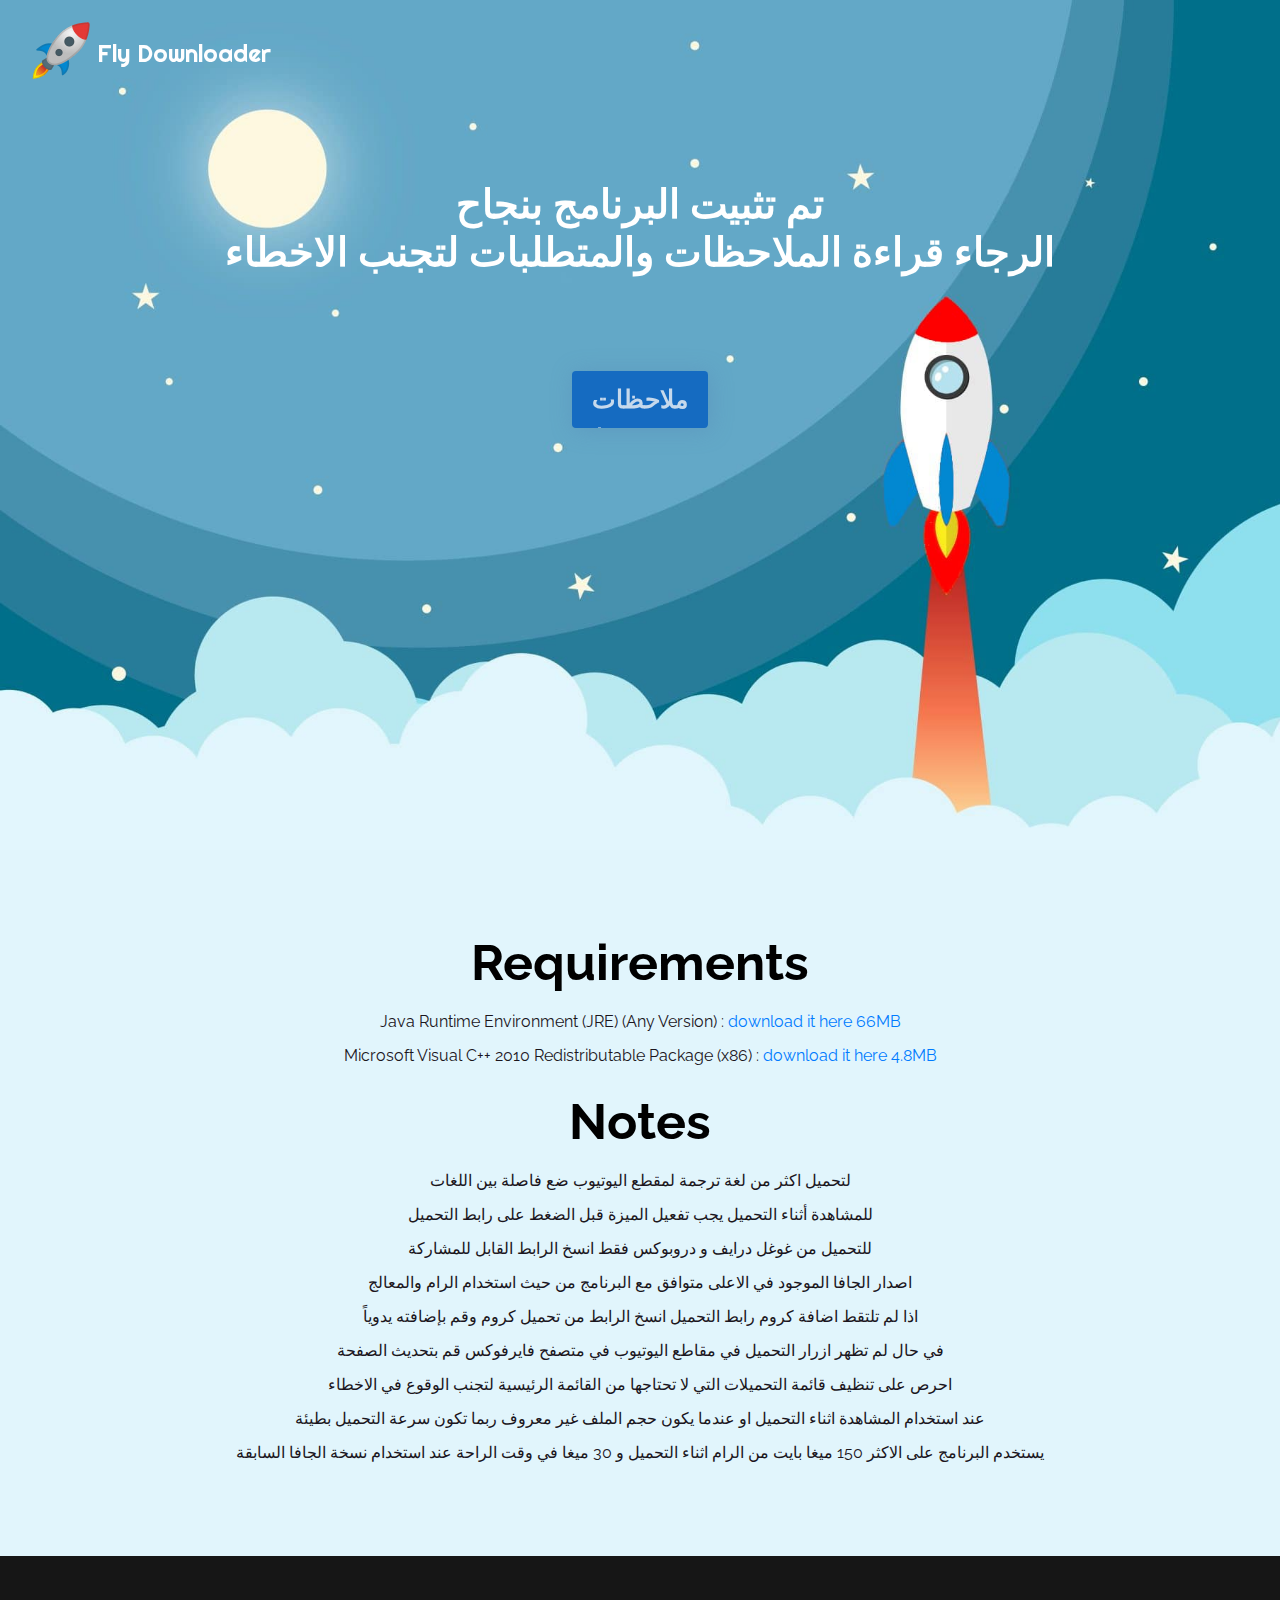
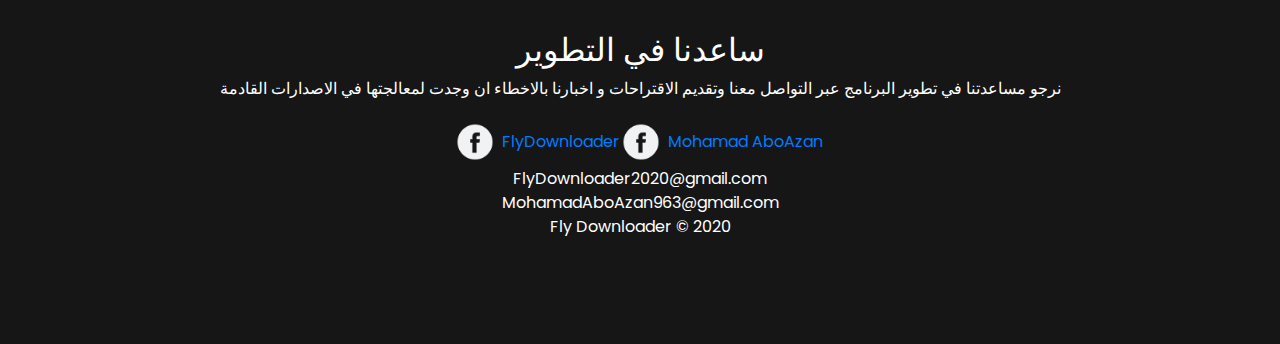
<file: thanks.html>
<!DOCTYPE html>
<html>
  <head>
    <!-- Basic -->
    <meta charset="utf-8" />
    <meta http-equiv="X-UA-Compatible" content="IE=edge" />
    <!-- Mobile Metas -->
    <meta
      name="viewport"
      content="width=device-width, initial-scale=1, shrink-to-fit=no"
    />
    <!-- Site Metas -->
    <meta name="keywords" content="" />
    <meta name="description" content="" />
    <meta name="author" content="" />

   
    <style>
/* width */
::-webkit-scrollbar {
  width: 10px;
}

/* Track */
::-webkit-scrollbar-track {
  background: #f1f1f1; 
}
 
/* Handle */
::-webkit-scrollbar-thumb {
  background: #22252c; 

}

/* Handle on hover */
::-webkit-scrollbar-thumb:hover {
  background: #555; 
}
</style>
    <title>Fly Downloader</title>

    <!-- slider stylesheet -->
    <link
      rel="stylesheet"
      type="text/css"
      href="https://cdnjs.cloudflare.com/ajax/libs/OwlCarousel2/2.1.3/assets/owl.carousel.min.css"
    />

    <!-- bootstrap core css -->
    <link rel="stylesheet" type="text/css" href="css/bootstrap.css" />
    <link rel="icon" type="image/ico" href="images/128.png" />

    <!-- fonts style -->
    <link
      href="https://fonts.googleapis.com/css?family=Poppins|Raleway:400,600|Righteous&display=swap"
      rel="stylesheet"
    />
    <!-- Custom styles for this template -->
    <link href="css/style.css" rel="stylesheet" />
    <!-- responsive style -->
    <link href="css/responsive.css" rel="stylesheet" />
    
  </head>

  <body>
  <div class="hero_area">
   
      <header class="header_section">
        <div class="container-fluid">
          <nav class="navbar navbar-expand-lg custom_nav-container">
            <img src="images/128.png">
            <a class="navbar-brand" href="index.html">
              <span>
                Fly Downloader
              </span>
            </a>

            
          </nav>
        </div>
      </header>
      <!-- end header section -->
      <!-- slider section -->
      <section style="margin-top : -200px;"class=" slider_section position-relative">
        <div class="container">
          <div
            id="carouselExampleControls"
            class="carousel slide"
            data-ride="carousel"
          >
            <div class="carousel-inner">
              <div class="carousel-item active">
                <div class="slider_item-box">
                  <div class="slider_item-container">
                    <div class="slider_item-detail">
                      <h1>
                        تم تثبيت البرنامج بنجاح
                        <br>
                        الرجاء قراءة الملاحظات والمتطلبات لتجنب الاخطاء
                      </h1>
                      <p>
                      </p>
                      <a href="#Download"> <button>
                        
                  <div class="left"></div>
                  ملاحظات
                  <div class="right"></div>
              </button></a>
                     
                    </div>
                    
                  </div>
                </div>
              </div>
             
              
            </div>
          </div>
        </div>
        
      </section>
      <!-- end slider section -->
    </div>
    <section id="Download" class="about_section layout_padding">
       <STRONG style=" margin-top: -100px; font-size: 50px;
    color: black;
    display: block;
    text-align: center;"> Requirements </STRONG>
      <div class="container">
        <ul style="list-style-type: none; padding : 0px; ">
        <li style="margin-top : 10px;">Java Runtime Environment (JRE) (Any Version)  : <a href="https://www.dropbox.com/s/8jrq404ba4rnivc/jre-8u221-windows-i586.exe.exe?dl=1">download it here  66MB </a></li>
        <li style="margin-top : 10px;">Microsoft Visual C++ 2010 Redistributable Package (x86) :  <a href="https://www.dropbox.com/s/qvmb9zi128gu90k/vcredist_x86.exe?dl=1">download it here  4.8MB</a></li>
    </ul>
      </div>
      <STRONG style=" margin-top: 0px; font-size: 50px;
    color: black;
    display: block;
    text-align: center;"> Notes </STRONG>
    <div class="container">
        <ul style="list-style-type: none; padding : 0px; ">
          <li style="margin-top : 10px;"> لتحميل اكثر من لغة ترجمة لمقطع اليوتيوب ضع فاصلة بين اللغات </li>
          <li style="margin-top : 10px;"> للمشاهدة أثناء التحميل يجب تفعيل الميزة قبل الضغط على رابط التحميل</li>
          
          <li style="margin-top : 10px;"> للتحميل من غوغل درايف و دروبوكس فقط انسخ الرابط القابل للمشاركة </li>
          <li style="margin-top : 10px;"> اصدار الجافا الموجود في الاعلى متوافق مع البرنامج من حيث استخدام الرام والمعالج  </li>
          <li style="margin-top : 10px;"> اذا لم تلتقط اضافة كروم رابط التحميل انسخ الرابط من تحميل كروم وقم بإضافته يدوياً </li>
          <li style="margin-top : 10px;"> في حال لم تظهر ازرار التحميل في مقاطع اليوتيوب في متصفح فايرفوكس قم بتحديث الصفحة </li>
          <li style="margin-top : 10px;"> احرص على تنظيف قائمة التحميلات التي لا تحتاجها من القائمة الرئيسية لتجنب الوقوع في الاخطاء </li>
          <li style="margin-top : 10px;"> عند استخدام المشاهدة اثناء التحميل او عندما يكون حجم الملف غير معروف ربما تكون سرعة التحميل بطيئة </li>
          <li style="margin-top : 10px;"> يستخدم البرنامج على الاكثر 150 ميغا بايت من الرام اثناء التحميل و 30 ميغا في وقت الراحة عند استخدام نسخة الجافا السابقة </li>
    </ul>
      </div>
    </section>



  







    <!-- about section -->

    


    


  

    
    <section class="info_section layout_padding">
      <h2 style="text-align: center; color : white;"class="text-uppercase">
          ساعدنا في التطوير
        </h2>
        <div class="container d-flex justify-content-center">
        
        <br>
         <p style="color : white; text-aling : center;">
          نرجو مساعدتنا في تطوير البرنامج عبر التواصل معنا وتقديم الاقتراحات و اخبارنا بالاخطاء ان وجدت لمعالجتها في الاصدارات القادمة
        </p>
      </div>

        <div
          class="d-flex flex-column flex-lg-row justify-content-between align-items-center align-items-lg-baseline"
        >
          <div class="social-box">
            <a href="https://www.facebook.com/FlyDownloader2020" target="_blank" >
              
              <img src="images/fb.png" alt="" />
              FlyDownloader
            </a>

            <a target="_blank" href="https://www.facebook.com/mohamad.aboazan.12">
              
              <img src="images/fb.png" alt=""  />
              Mohamad AboAzan
            </a>
          </div>
        </div>
      </div>
      <center id="about1"  style="background-color : #161616; margin-top : 25px; margin-bottom : 5px;padding-top : 25px; padding-bottom : 25px; color : white; text-aling : center;">
          FlyDownloader2020@gmail.com
          <br>
          MohamadAboAzan963@gmail.com 
          <br>
          Fly Downloader © 2020
        </center>

    </section>   


    

  </body>
</html>
</file>
<file: css/style.css>
@import url('https://fonts.googleapis.com/css?family=Source+Code+Pro:200,900');
html{
  scroll-behavior: smooth;
}
body {
  font-family: "Raleway", sans-serif;
  color: #1b161d;
  
  background-color: #e1f5fc;
}

.body-bg {
  background-image: url(../images/body-bg.png);
  background-size: cover;
  background-repeat: no-repeat;
}

.layout_padding {
  padding: 75px 0;
}

.layout_padding2 {
  
}

.layout_padding2-top {
  padding-top: 45px;
}

.layout_padding2-bottom {
  padding-bottom: 45px;
}

.layout_padding-top {
  padding-top: 75px;
}

.layout_padding-bottom {
  padding-bottom: 75px;
}

/*header section*/

.hero_area {
  margin-bottom: 100px;
  height: 850px;
  background-color: #2801b9;
  background-image: url(../images/hero.jpg);
  background-repeat: no-repeat;
  background-size: cover;
}

.header_section .container-fluid {
  padding-right: 25px;
  padding-left: 25px;
}

.header_section .nav_container {
  margin: 0 auto;
}

.custom_nav-container.navbar-expand-lg .navbar-nav .nav-link img {
  width: 22px;
  margin-right: 15px;
}

.custom_nav-container.navbar-expand-lg .navbar-nav .nav-link {
  padding: 0px 25px;
  color: #fefeff;
  text-align: center;
  font-family: "Roboto", sans-serif;
}

.custom_menu-btn {
  z-index: 9;
  position: absolute;
  right: 0;
  top: 14px;
}

.custom_menu-btn button {
  margin-top: 12px;
  outline: none;
  border: none;
  background-color: transparent;
}

.custom_menu-btn button span {
  display: block;
  width: 40px;
  height: 4px;
  background-color: #fff;
  margin: 7px 0;
  transition: all 0.3s;
  border-radius: 5px;
}

.custom_menu-btn .s-2 {
  width: 23px;
  margin-left: auto;
}

.menu_btn-style {
  position: fixed;
  right: 12px;
  top: 14px;
}

.custom_menu-btn .s-2 {
  transition: all 0.1s;
}

.menu_btn-style button .s-1 {
  transform: rotate(45deg) translateY(17px);
}

.menu_btn-style button .s-2 {
  transform: translateX(100px);
}

.menu_btn-style button .s-3 {
  transform: rotate(-45deg) translateY(-17px);
}

.overlay {
  height: 100%;
  width: 0;
  position: fixed;
  z-index: 1;
  top: 0;
  left: 0;
  background-color: rgba(40, 1, 185, 0.9);
  overflow-x: hidden;
  transition: 0.5s;
}

.overlay .closebtn {
  position: absolute;
  top: 0;
  right: 30px;
  font-size: 60px;
}

.overlay a {
  padding: 0px;
  text-decoration: none;
  font-size: 22px;
  color: #f1f1f1;
  display: block;
  transition: 0.3s;
  text-transform: uppercase;
}

.overlay-content {
  position: relative;
  top: 25%;
  width: 100%;
  text-align: center;
  margin-top: 30px;
}

.menu_width {
  width: 100%;
}

/*a,
a:hover,
a:focus {
  text-decoration: none;
}

a:hover,
a:focus {
  color: initial;
}
*/
.btn,
.btn:focus {
  outline: none !important;
  box-shadow: none;
}

.custom_nav-container .nav_search-btn {
  background-image: url(../images/search-icon.png);
  background-size: 18px;
  background-repeat: no-repeat;
  width: 35px;
  height: 35px;
  padding: 0;
  border: none;
  margin: 0 40px 0 15px;
  background-position: center;
}

.navbar-brand {
  display: flex;
  align-items: center;
}

.navbar-brand img {
  width: 40px;
  margin-right: 5px;
}

.navbar-brand span {
  font-family: "Righteous", cursive;
  font-size: 24px;
  font-weight: 500;
  color: #fefeff;
  margin-top: 5px;
}

.custom_nav-container {
  z-index: 99999;
  padding: 15px 0;
}

.custom_nav-container .navbar-toggler {
  outline: none;
}

.custom_nav-container .navbar-toggler .navbar-toggler-icon {
  background-image: url(../images/menu.png);
  background-size: 55px;
}

/*.quote_btn-container a {
  display: inline-block;
  padding: 5px 15px;
  background-color: #fc5d35;
  color: #f7f7f7;
  font-size: 14px;
  text-transform: uppercase;
}
*/
/*end header section*/

/* slider section */

.slider_section {
  padding-top: 75px;
}

.slider_item-box {
  width: 100%;
  height: 100%;
}

.slider_item-box .container {
  height: 100%;
}

.slider_img-box {
  width: 85%;
  margin: 0 auto;
}

.slider_img-box img {
  width: 100%;
}

.slider_item-container {
  width: 90%;
  margin: 100px auto;
  display: flex;
  flex-direction: column;
  align-items: center;
}

.slider_item-detail {
  margin-top: 10%;
  text-align: center;
  color: #fff;
}

.slider_item-detail h1 {
  font-weight: 600;
}

.slider_item-detail p {
  margin: 40px 0 45px 0;
}

/*.slider_item-detail a {
  display: inline-block;
  background-color: #fddd33;
  color: #fff;
  font-size: 15px;
  border-radius: 10px;
  padding: 10px 40px;
}*/

.slider_item-imgbox {
  margin-top: 45px;
  width: 75%;
}

.slider_item-imgbox img {
  width: 100%;
}

.slider_section #carouselExampleControls,
.carousel-inner,
.carousel-item {
  height: 100%;
}

.slider_section .carousel-control-prev,
.slider_section .carousel-control-next {
  position: absolute;
  top: 50%;
  width: 45px;
  height: 45px;
  border: none;
  border-radius: 100%;
  opacity: 1;
  background-repeat: no-repeat;
  background-size: 28px;
  background-position: center;
  background-color: #fff;
  transform: translateY(-50%);
}

.slider_section .carousel-control-prev:hover,
.slider_section .carousel-control-next:hover {
  background-color: #292727;
  background-size: 12px;
}

.slider_section .carousel-control-prev {
  left: 2%;
  background-image: url(../images/left-black-arrow.png);
}

.slider_section .carousel-control-next {
  right: 2%;
  background-image: url(../images/right-black-arrow.png);
}

.slider_section .carousel-control-prev:hover {
  background-image: url(../images/prev.png);
}

.slider_section .carousel-control-next:hover {
  background-image: url(../images/next.png);
}

/* end slider section */

/* about section */
.about_section {
  margin-top: 15px;
  text-align: center;
}

.about_section h2 {
  text-transform: uppercase;
}

.about_section h4 {
  font-size: 22px;
  font-weight: 600;
}

.about_card-container {
  display: flex;
  justify-content: center;
}

.about_card .about-detail {
  padding: 2px 25px 35px 25px;
}

.about_img-container {
  width: 225px;
  background-color: #1ba1b9;
  height: 225px;
  border-radius: 100%;
  display: flex;
  justify-content: center;
  align-items: center;
  border: 25px solid #d7daf4;
  margin: 0 auto 45px auto;
}

.about_card .about_img-box {
  width: 75px;
}

.about_card .about-detail p {
  margin-top: 15px;
}

.about_card img {
  
  width: 236%;
    margin: -100px;
}

/* end about section */

/* client section */

/* who section */




.who_section {
  background-color: #22252c;
}

.who_container {
  display: flex;
  align-items: center;
  justify-content: space-between;
  padding: 0 15px;
}

.who_section {
  /*padding: 50px;*/
  color: white;
}

.who_section .who_img-box {
  background-color: #22252c;
  
  
  transform: scale(1) translateX(-10%);
  overflow: hidden;
  width: 60%;
}

.who_img-box img {
  width: 100%;
}

.who_section .who_deail-box {
  text-align: right;
  width: 40%;
}

.who_section .who_deail-box p {
  margin: 15px 0 30px 0;
}



.who_container {
  display: flex;
}

/* end who section */

/* feature section */

.feature_section {
  text-align: center;
}

.feature_card-container {
  display: flex;
  flex-wrap: wrap;
  justify-content: center;
}

.feature_img-container {
  background-color: #22252c;
  display: flex;
  justify-content: center;
  align-items: center;
  height: 190px;
  border-radius: 10px;
}

.feature_img-box {
  width: 100px;
}

.feature_card {
  width: 300px;
  padding: 0 15px;
  margin: 35px 0;
}

.feature_card h5 {
  text-transform: uppercase;
}

.feature_card img {
  width: 100%;
}

.feature_detail-box {
  margin: 35px auto 0 auto;
}

.feature_detail-box h4 {
  font-weight: 600;
  font-size: 20px;
}

/* end feature section */

/* contact section */
.contact_section .row {
  align-items: center;
}

.form_bg {
  background-color: #2801b9;
}

.contact_section h2 {
  text-align: center;
  text-transform: uppercase;
}

.contact_section p {
  color: #787877;
  text-align: center;
  font-size: 20px;
  margin-bottom: 0;
}

.contact_section input,
.contact_section textarea {
  outline: none;
  border: 1px solid #c1c1c2;
  width: 100%;
  height: 45px;
  padding: 0 15px;
  margin-top: 5px;
  margin-bottom: 25px;
}

.contact_section .message_input {
  height: 125px;
}

.contact_form-container {
  padding: 45px 35px;
  width: 90%;
}

.contact_form-container button {
  border: none;
  background-color: #fddd33;
  color: #fff;
  padding: 12px 65px;
  font-size: 16px;
  border-radius: 5px;
  text-transform: uppercase;
}

.contact_img-box img {
  width: 100%;
}

/* contact section */

/* info section */
.info_section {
  position: relative;
  background-color: #161616;
  font-family: "Poppins", sans-serif;
}

.info_section img {
  width: 100%;
}

.info_section ul {
  padding: 0;
}

.info_section ul li {
  list-style-type: none;
  margin: 10px 0;
}

.info_section ul li a,
.info_section ul li a:hover {
  color: #fff;
}

.info_section h5 {
  margin-bottom: 12px;
  font-size: 22px;
  color: #fff;
  border-bottom: 2px solid #feb543;
}

.info_section .social-box {
  margin-top: 25px;
  position: absolute;
  left: 50%;
  /* top: 50%; */
  transform: translate(-50%, -50%);
  /* margin-right: 0px; */
  /* margin: 25px 4%; */
  /* margin-left: 25%; */

}

.info_section .social-box img {
  width: 35px;
  margin-right: 5px;
}

.form_container form {
  display: flex;


  align-items: center;
}

.info_section .form_container label {
  margin: 0;
  font-size: 18px;
  text-transform: uppercase;
  color: #fff;
}

.info_section .form_container input {
  width: 300px;
  height: 40px;
  border-radius: 5px;
  border: none;
  outline: none;
  padding-left: 15px;
  background-color: #fff;
  margin-left: 45px;
  margin-right: 10px;
}

.info_section .form_container button {
  background-color: #d9c406;
  border: none;
  outline: none;
  color: #fff;
  padding: 8px 50px;
  text-transform: uppercase;
  font-size: 16px;
  border-radius: 5px;
  text-transform: uppercase;
}

/* end info section */

/* footer section*/

.footer_section {
  font-family: "Poppins", sans-serif;
  background-color: #ffffff;
  padding: 25px 20px;
}

.footer_section p {
  color: #292929;
  margin: 0;
  text-align: center;
}



:root {
  --text-color: hsla(210, 50%, 85%, 1);
  --shadow-color: hsla(210, 40%, 52%, .4);
  --btn-color: hsl(210, 80%, 42%);
  --bg-color: #141218;
}

* {
  box-sizing: border-box;
}



button {
  margin: 50px;
  position:relative;
  padding: 10px 20px;  
  border: none;
  background: none;
  cursor: pointer;
  
  font-family: "Source Code Pro";
  font-weight: 900;
  text-transform: uppercase;
  font-size: 25px;  
  color: var(--text-color);
  
  background-color: var(--btn-color);
  box-shadow: var(--shadow-color) 2px 2px 22px;
  border-radius: 4px; 
  z-index: 0;  
  overflow: hidden;   
}

button:focus {
  outline-color: transparent;
  box-shadow: var(--btn-color) 2px 2px 22px;
}

.right::after, button::after {
  content: var(--content);
  display: block;
  position: absolute;
  white-space: nowrap;
  padding: 40px 40px;
  pointer-events:none;
}

button::after{
  font-weight: 200;
  top: -30px;
  left: -20px;
} 

.right, .left {
  position: absolute;
  width: 100%;
  height: 100%;
  top: 0;
}
.right {
  left: 66%;
}
.left {
  right: 66%;
}
.right::after {
  top: -30px;
  left: calc(-66% - 20px);
  
  background-color: var(--bg-color);
  color:transparent;
  transition: transform .4s ease-out;
  transform: translate(0, -90%) rotate(0deg)
}

button:hover .right::after {
  transform: translate(0, -47%) rotate(0deg)
}

button .right:hover::after {
  transform: translate(0, -50%) rotate(-7deg)
}

button .left:hover ~ .right::after {
  transform: translate(0, -50%) rotate(7deg)
}

/* bubbles */
button::before {
  content: '';
  pointer-events: none;
  opacity: .6;
  background:
    radial-gradient(circle at 20% 35%,  transparent 0,  transparent 2px, var(--text-color) 3px, var(--text-color) 4px, transparent 4px),
    radial-gradient(circle at 75% 44%, transparent 0,  transparent 2px, var(--text-color) 3px, var(--text-color) 4px, transparent 4px),
    radial-gradient(circle at 46% 52%, transparent 0, transparent 4px, var(--text-color) 5px, var(--text-color) 6px, transparent 6px);

  width: 100%;
  height: 300%;
  top: 0;
  left: 0;
  position: absolute;
  animation: bubbles 5s linear infinite both;
}

@keyframes bubbles {
  from {
    transform: translate();
  }
  to {
    transform: translate(0, -66.666%);
  }
}

/* end footer section*/
</file>
<file: css/responsive.css>
@media (max-width: 1120px) {
    .hero_area {
        height: auto;
    }

    .slider_section {
        padding-bottom: 175px;
    }

    .slider_section .carousel_btn-container {
        top: 130%;
    }
}

@media (max-width: 992px) {
    .navbar-collapse {
        flex: 0;
    }

    .about_card-container {
        flex-wrap: wrap;
    }

    .who_section .who_deail-box {
        width: 95%;
        margin: 45px 0;
    }

}

@media (max-width: 768px) {
    .slider_detail {
        padding: 25px 15px;
        text-align: center;
    }

    .slider_section .carousel_btn-container {
        top: 112%;
    }

    .who_container {
        flex-direction: column;
    }

    .who_section .who_img-box {
        background-color: #22252c;
    transform: scale(1) translateX(1%);
    overflow: hidden;
        width: 110%;
    }

    .contact_form-container {
        width: 100%;
        padding: 45px 15px;
    }

    .contact_form-container button {
        margin: 0 auto;
    }

    .form_container form {
        flex-direction: column;
    }

    .info_section .form_container input {
        width: 100%;
        margin: 20px 0;
    }
}

@media (max-width: 576px) {
    .info_section::before {
        clip-path: polygon(0 175px, 100% 0, 100% 100%, 0% 100%);
    }

    .info_content {
        margin-top: 150px;
    }

    .slider_section .carousel-control-prev,
    .slider_section .carousel-control-next {
        display: none;
    }

    .slider_section {
        padding-top: 50px;
        padding-bottom: 0;
    }

    .slider_item-imgbox {
        width: 100%;
    }
}

@media (max-width: 480px) {}

@media (max-width: 400px) {}

@media (max-width: 360px) {}

@media (min-width: 1200px) {
    .container {
        max-width: 1170px;
    }

}
</file>
